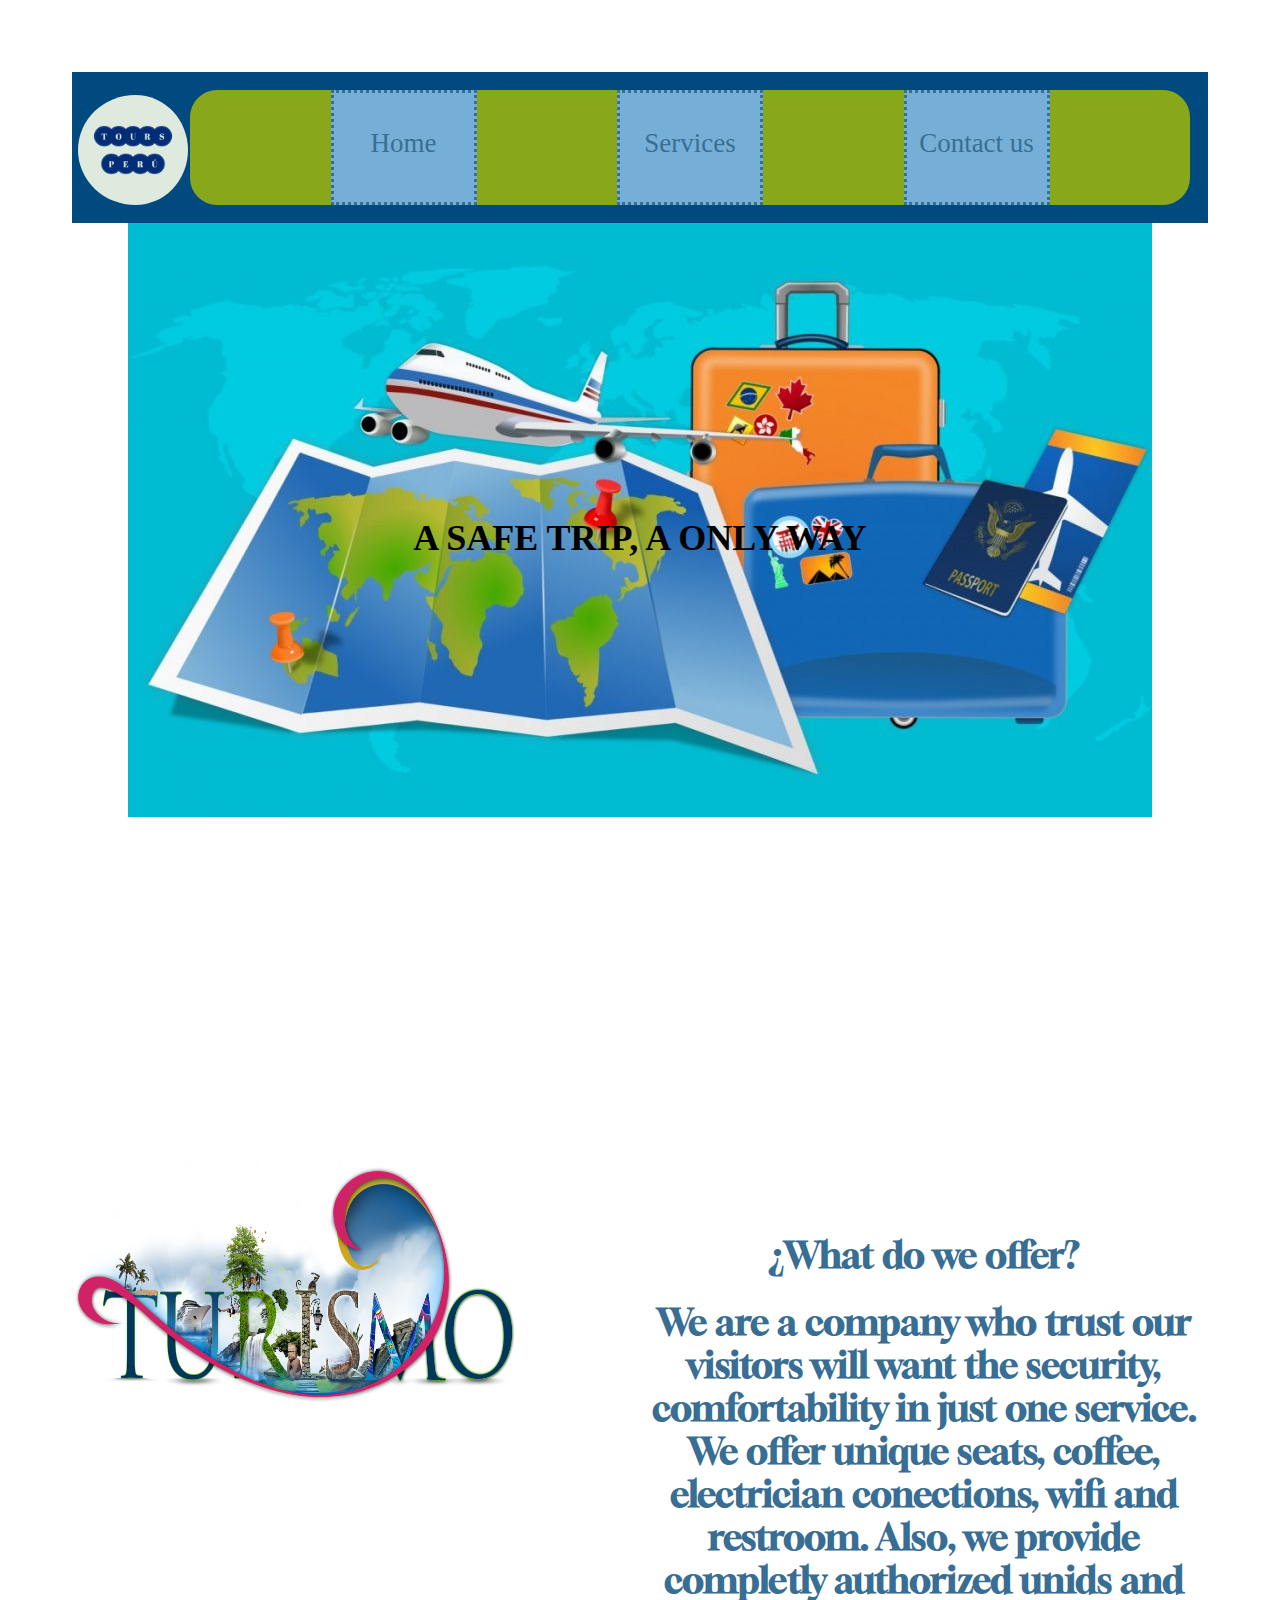
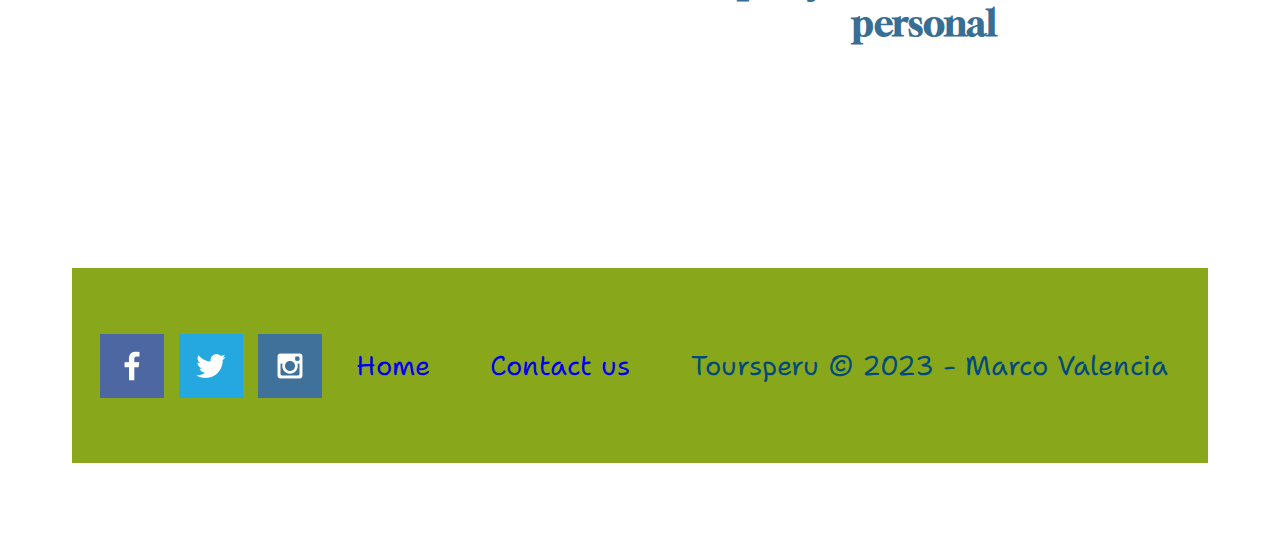
<file: toursperu/index.html>
<!DOCTYPE html>
<html lang="en">
<head>
    <link rel="stylesheet" href="styles/site-plan.css">
    <meta charset="UTF-8">
    <meta http-equiv="X-UA-Compatible" content="IE=edge">
    <meta name="viewport" content="width=device-width, initial-scale=1.0">
    <title>Homepage</title>
</head>
<body>
    <div id="page_content">
        <header class="mypageheader">
            <a id="logo_linkk" href="index.html">
                <img class="homelogo" src="images/toursperu-logo.jpeg" alt="page Logo">
            </a>
            <nav class="childs">
                <a class="child1" href="index.html">Home</a>
                <a class="child2" href="services.html">Services</a>
                <a class="child3" href="contactus.html">Contact us</a>                
            </nav>
        </header>
        <div id="journey"> 
            <div class="journey-box">
                <img id="journey-img" src="images/logo-home-page.jpg" alt="journey">
            </div>
            <section class="title">
                <h1 class="mypage-title">A SAFE TRIP, A ONLY WAY</h1>        
                
            </section>
        </div>
        <main id="mainhome">
            <div class="homecontent">
                <img class="turism-img" src="images/home-page2.png" alt="rafting boat">
            </div>
            <section class="texthome">
                <h1>
                    ¿What do we offer?                    
                </h1>
                <h1>
                    We are a company who trust our visitors will want the security, comfortability in just one service. 
                    We offer unique seats, coffee, electrician conections, wifi and restroom. 
                    Also, we provide completly authorized unids and personal
                </h1>


            </section>
        </main>
        <footer>
            <div class="network">
                <a href="https://facebook.com" target="_blank">
                    <img src="images/facebook.png" alt="fb icon">
                </a>
                <a href="https://twitter.com" target="_blank">
                    <img src="images/twitter.png" alt="twitter icon">
                </a>
                <a href="https://instagram.com" target="_blank">
                    <img src="images/instagram.png" alt="instagram icon">
                </a>
            </div>            
            <p><a href="index.html">Home</a></p>
            <p><a href="contactus.html">Contact us</a></p>
            <p>Toursperu &copy; 2023 - Marco Valencia</p>
            
        </footer>
    </div>
</body>
</html>
</file>
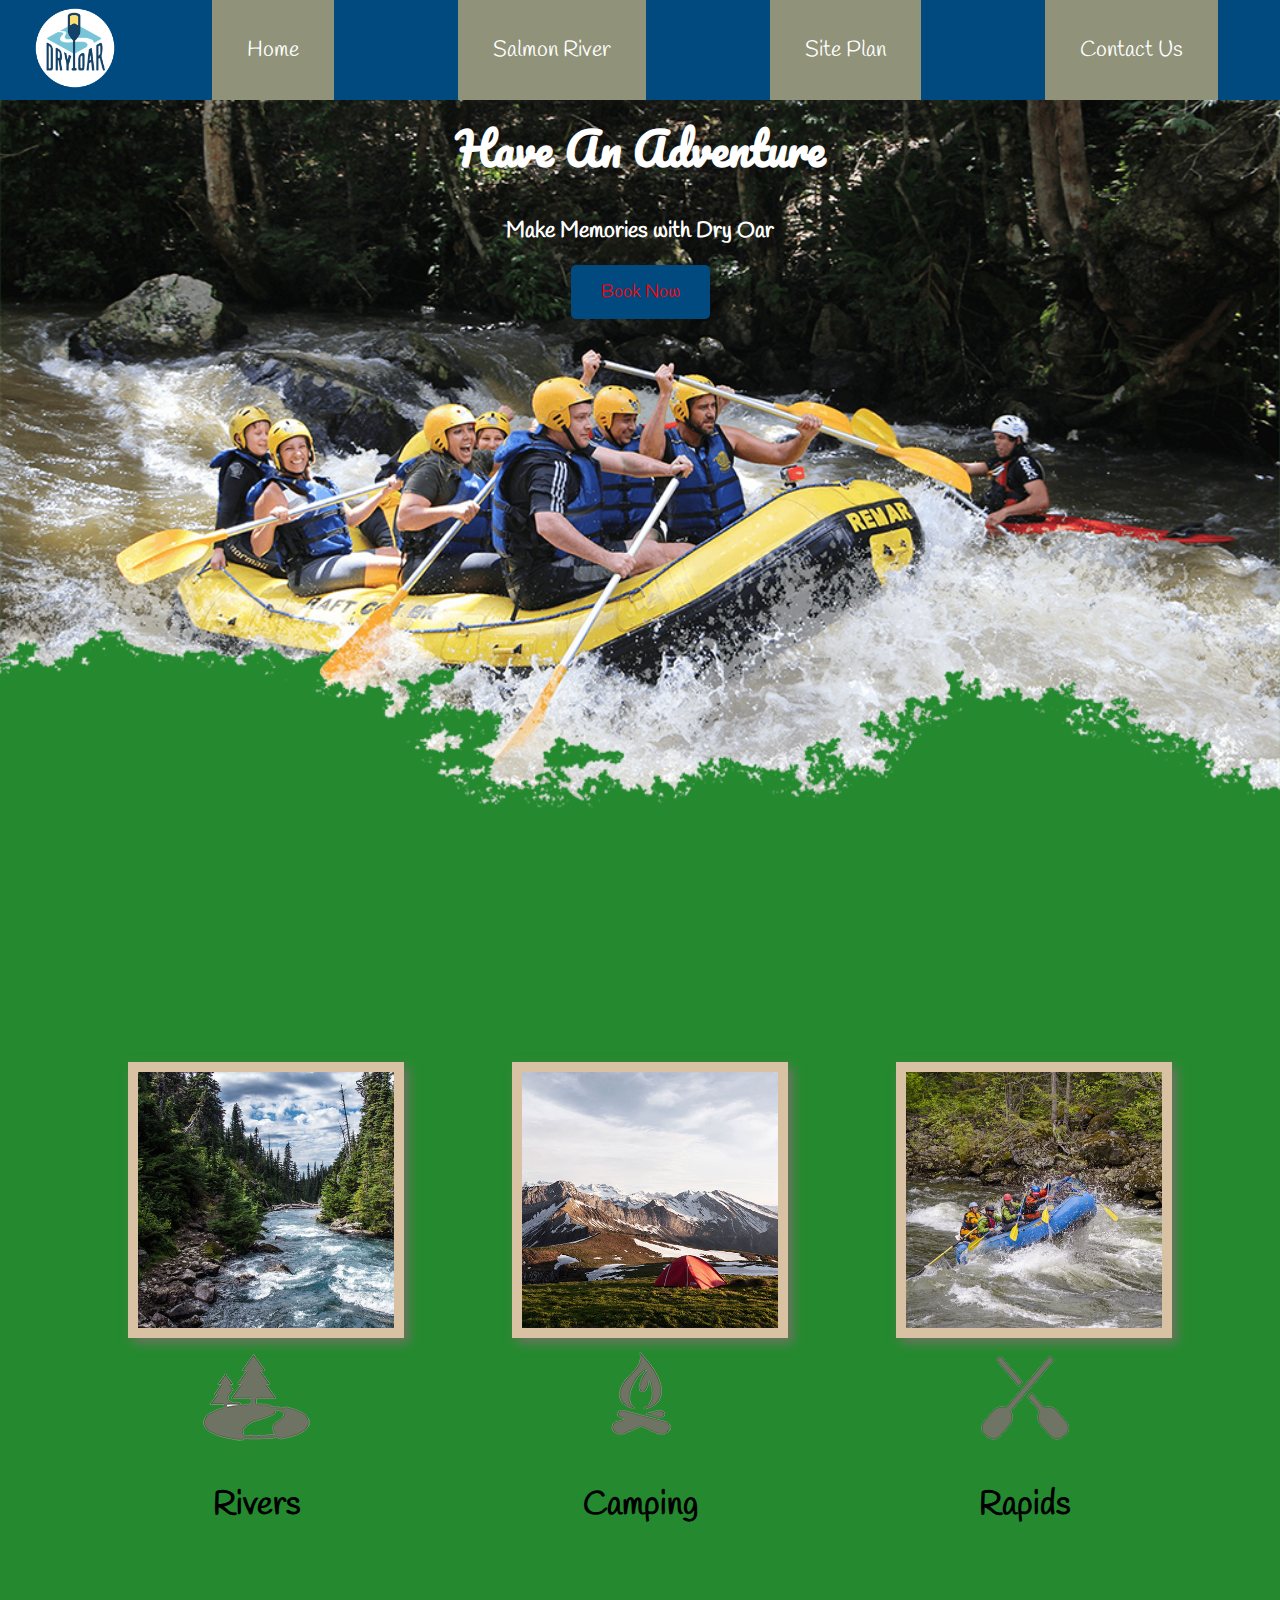
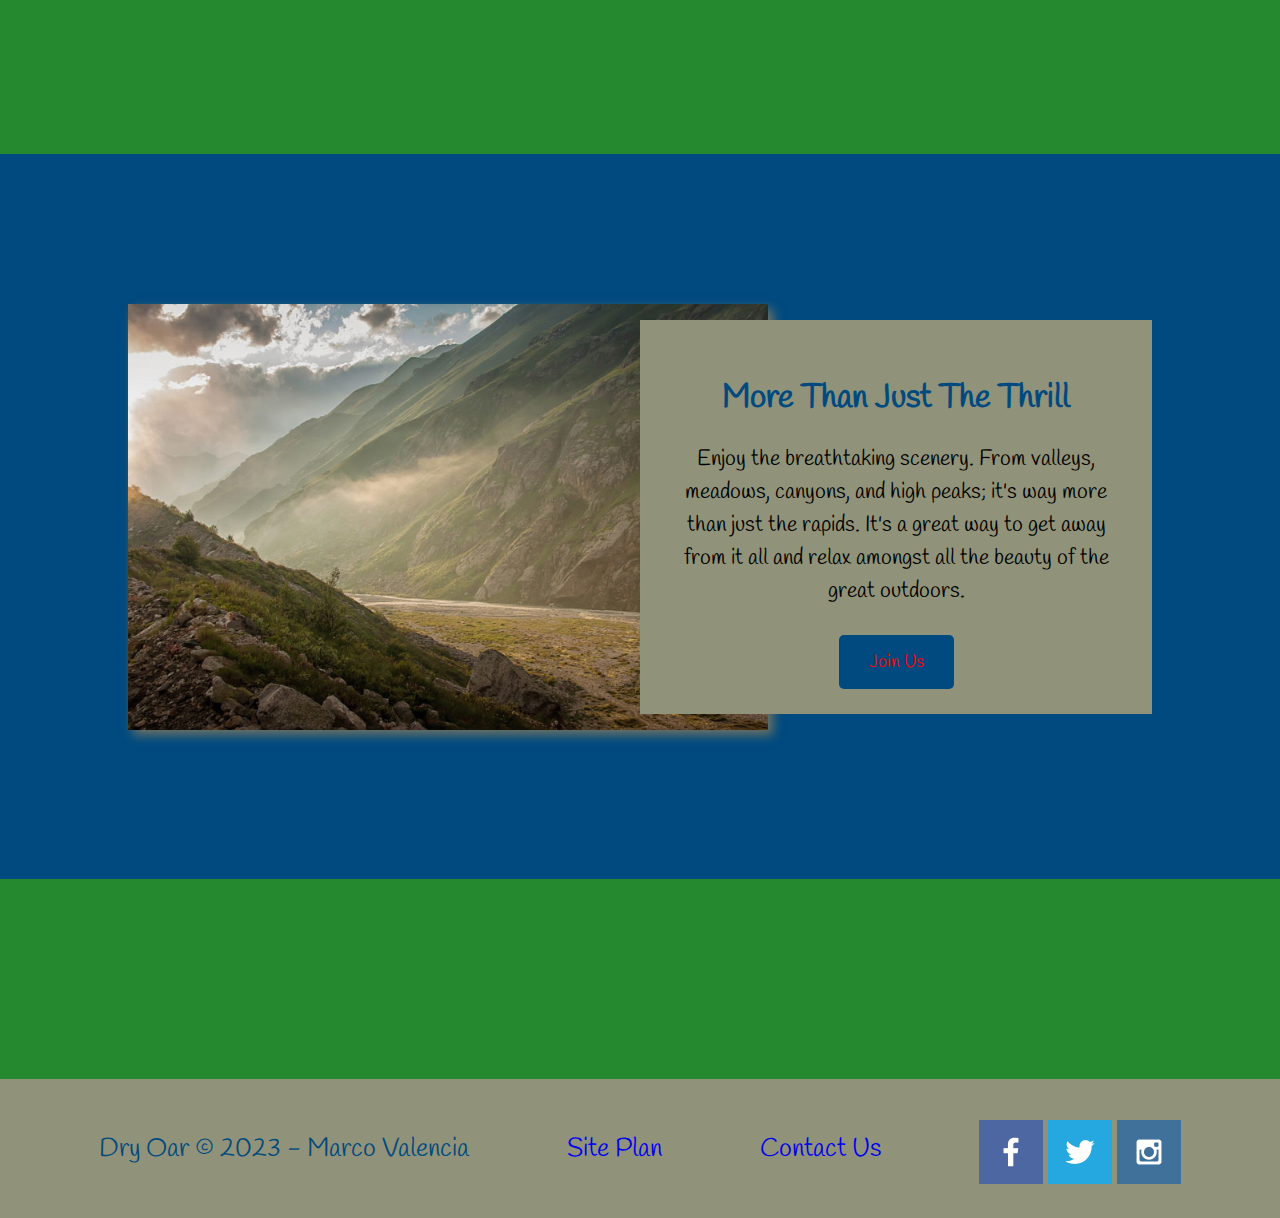
<file: wrr/index.html>
<!DOCTYPE html>
<html lang="en">
<head>
    <link rel="stylesheet" href="styles/style.css">
    <meta charset="UTF-8">
    <meta http-equiv="X-UA-Compatible" content="IE=edge">
    <meta name="viewport" content="width=device-width, initial-scale=1.0">
    <title>Whitewater Rafting Vacations | Dry Oar Boating | Home</title>
</head>
<body>
    <div id="content">
        <header>
            <a id="logo_link" href="index.html">
                <img class="logo" src="images/logo.png" alt="Dry Oar Logo">
            </a>
            <nav>
                <a href="index.html">Home</a>
                <a href="river.html">Salmon River</a>
                <a href="site-plan-rafting.html">Site Plan</a>
                <a href="contactus.html">Contact Us</a>
            </nav>
        </header>
        <div id="hero">
            <div id="hero-box">
                <img id="hero-img" src="images/hero.png" alt="People enjoying white water rafting">
            </div>
            <section id="hero-msg">
                <h1 class="home-title">Have An Adventure</h1>
                <h4>Make Memories with Dry Oar </h4>
                <div class='button-box'>
                    <a class='book' href="contactus.html">Book Now</a>
                </div>
            </section>
        </div>
        <main class="home-grid">
            <section class="rivers-card">
                <img class="card-img" src="images/rivers.jpg" alt="river in forest">
                <img class="icon" src="images/river-icon.png" alt="river icon">
                <h2>Rivers</h2>
            </section>
            <section class="camping-card">
                <img class="card-img" src="images/camping.jpg" alt="tent in mountains">
                <img class="icon" src="images/fire-icon.png" alt="fire icon">
                <h2>Camping</h2>
            </section>
            <section class="rapids-card">
                <img class="card-img" src="images/rapids.jpg" alt="rafting boat">
                <img class="icon" src="images/oars-icon.png" alt="oars icon">
                <h2>Rapids</h2>
            </section>
            <div id="background"></div> 
            <img class="mountains" src="images/mountains.jpg" alt="Misty mountains">
            <section class="msg">
                <h2>More Than Just The Thrill</h2>
                <p>Enjoy the breathtaking scenery. From valleys, meadows, canyons, and high peaks; it's way more than just the rapids. It's a great way to get away from it all and relax amongst all the beauty of the great outdoors. </p>
                <a class='join' href="rivers.html">Join Us</a>
            </section>
        </main>
        <footer>
            <p>Dry Oar &copy; 2023 - Marco Valencia</p>
            <p><a href="site-plan-rafting.html">Site Plan</a></p>
            <p><a href="contactus.html">Contact Us</a></p>
            <div class="social">
                <a href="https://facebook.com" target="_blank">
                    <img src="images/facebook.png" alt="fb icon">
                </a>
                <a href="https://twitter.com" target="_blank">
                    <img src="images/twitter.png" alt="twitter icon">
                </a>
                <a href="https://instagram.com" target="_blank">
                    <img src="images/instagram.png" alt="instagram icon">
                </a>
            </div>
        </footer>
    </div>    
</body>
</html>
</file>
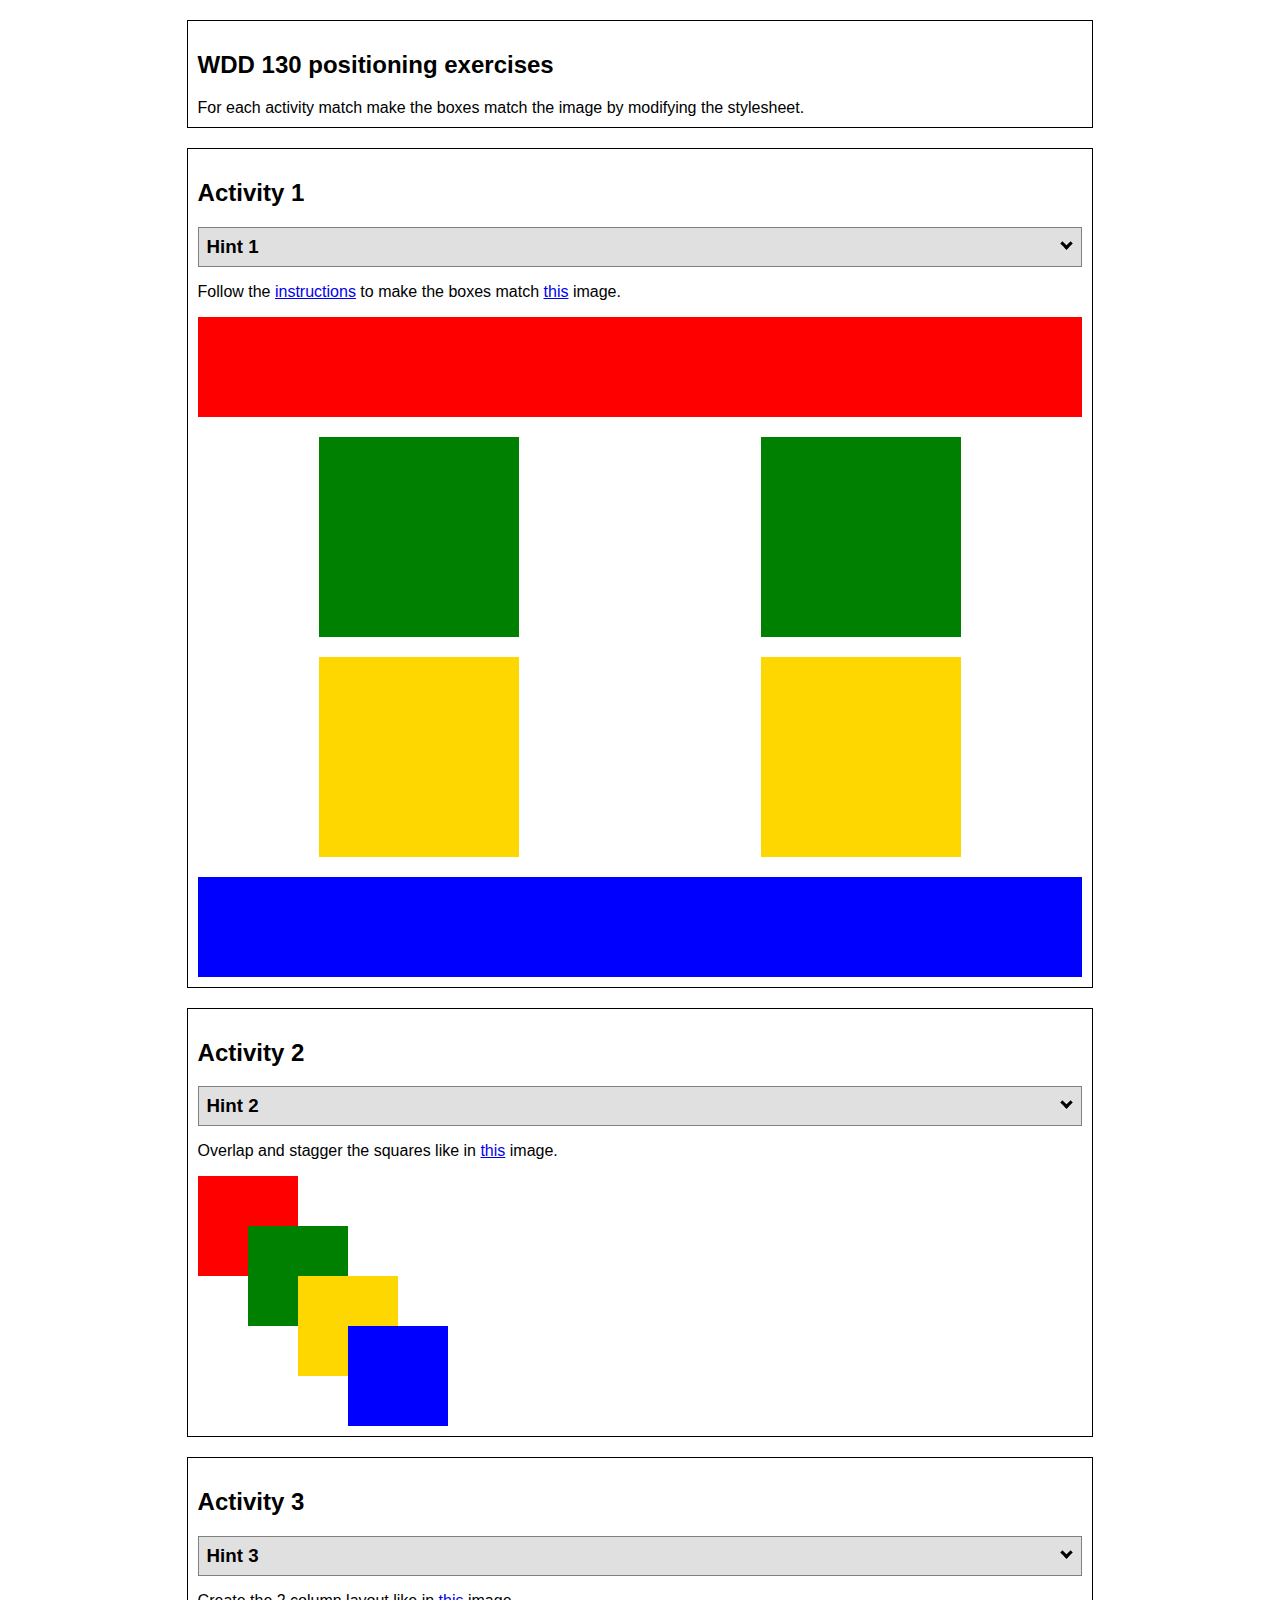
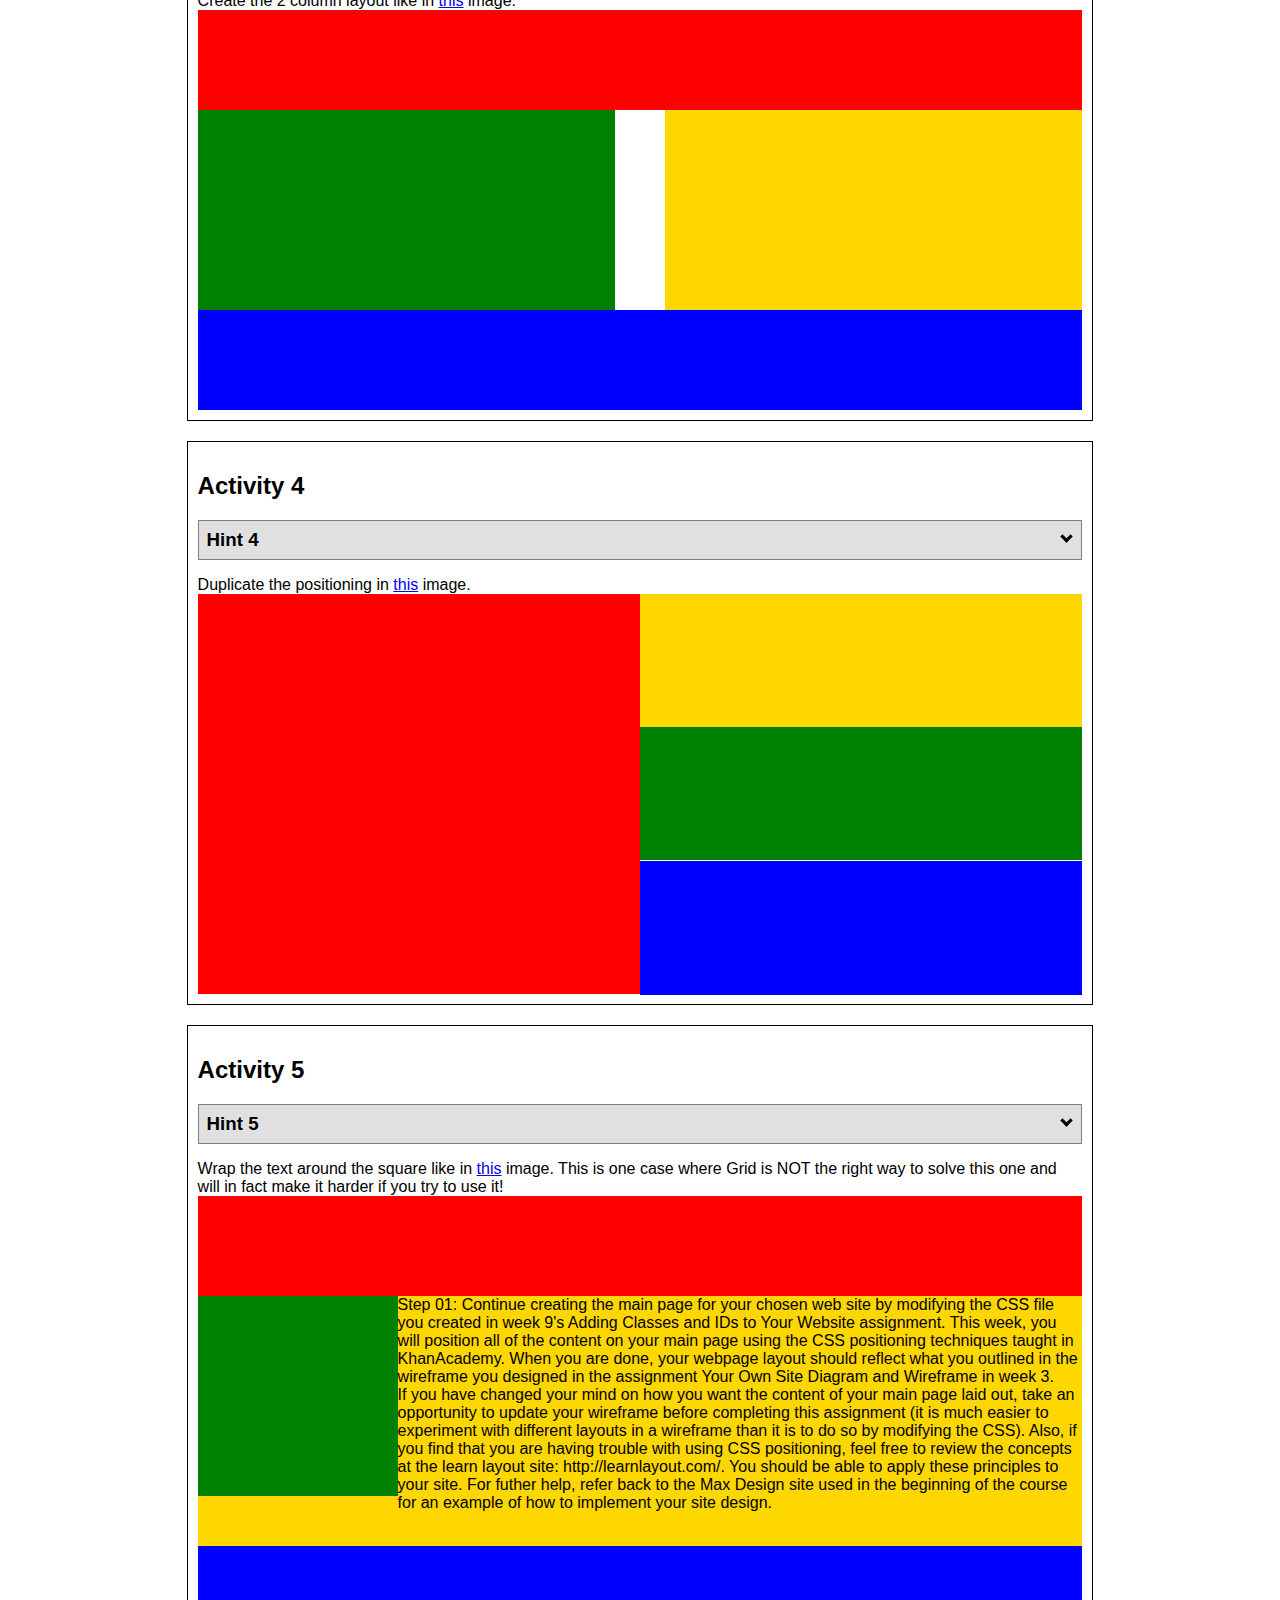
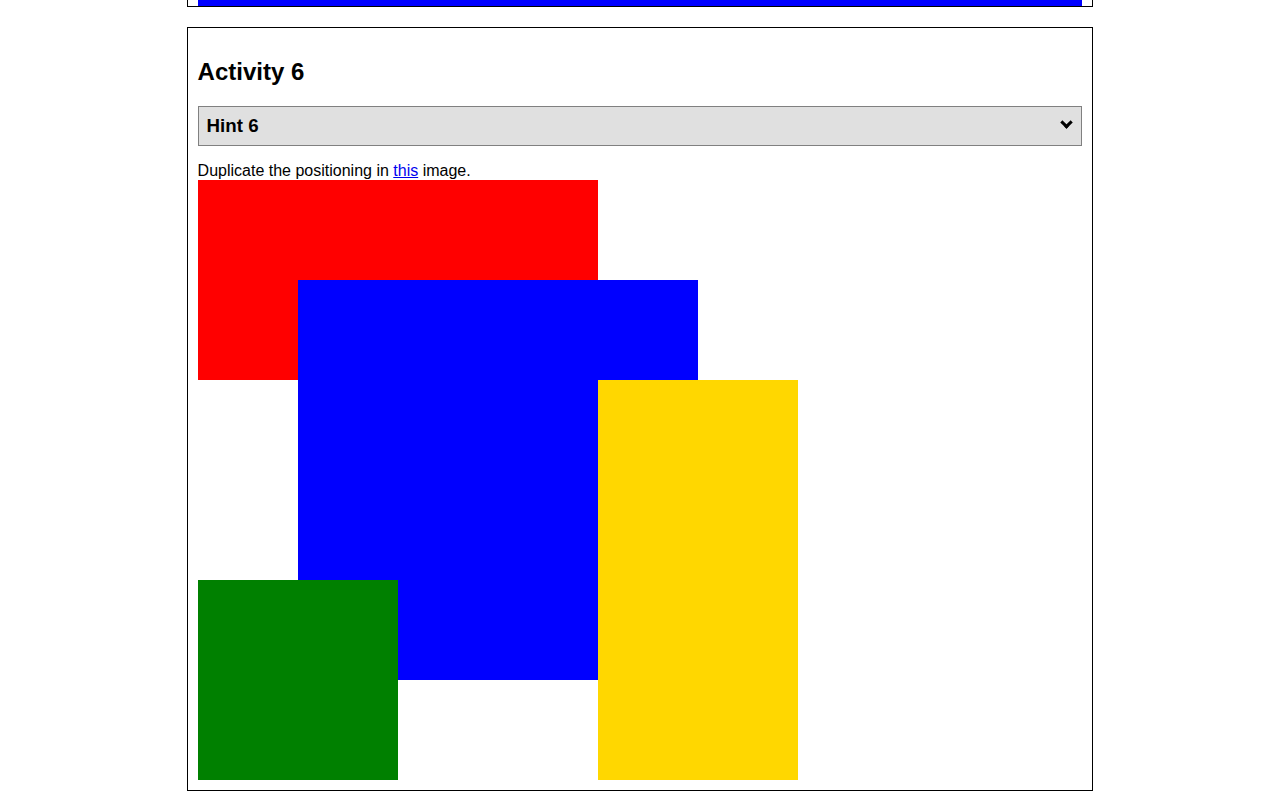
<file: positioning.html>
<!DOCTYPE html>
<html lang="en">
  <head>
    <!-- HTML - Name: positioning.html -->
    <title>Positioning Activity</title>
    <link rel="stylesheet" type="text/css" href="positionstyles.css" />
  </head>
  <body>
    <div class="activity">
      <h2>WDD 130 positioning exercises</h2>
      For each activity match make the boxes match the image by modifying the stylesheet.</div>
    <div class="activity">
      <h2>Activity 1</h2>
      <section class="hint"><input type="checkbox" ><i></i> <h3>Hint 1</h3><div><p>Check out the <a href="https://byui-wdd.github.io/wdd130/activities/w06-css-positioning.html" target="_blank">activity instructions</a> in Ilearn!</p></div></section>
      <p>Follow the <a href="https://byui-wdd.github.io/wdd130/activities/w06-css-positioning.html" target="_blank">instructions</a> to make the boxes match  <a href="https://byui-wdd.github.io/wdd130/images/example1.png" target="_blank">this</a> image.</p>
      <div class="content1" >
        <div class="red1" ></div>
        <div class="green1" ></div>
        <div class="green1" ></div>
        <div class="yellow1"></div>
        <div class="yellow1"></div>
        <div class="blue1"></div>
      </div>
    </div>
    <div class="activity">
      <h2>Activity 2</h2>
      <section class="hint"><input type="checkbox" > <h3>Hint 2</h3><i></i><div>
      <ul>
      <li>grid-template-columns: 50px 50px 50px 50px 50px </li></ul></div></section>
      <p>Overlap and stagger the squares like in <a href="https://byui-wdd.github.io/wdd130/images/example2.png" target="_blank">this</a> image.</p>
      <div class="content2" >
        <div class="red2" ></div>
        <div class="green2" ></div>
        <div class="yellow2"></div>
        <div class="blue2"></div>
      </div>
    </div>
    <div class="activity">
      <h2>Activity 3</h2>
      <section class="hint"><input type="checkbox" > <h3>Hint 3</h3><i></i><div><p>This one is going to be best solved with CSS Grid. Remember to make the boxes the right width first...then start moving them around. </p><h4>Properties used:</h4><ul><li>display:grid;</li><li>grid-template-columns:</li><li>grid-column-gap:</li>
        <li>grid-column:</li>  </ul></div></section>
      Create the 2 column layout like in <a href="https://byui-wdd.github.io/wdd130/images/example3.png" target="_blank">this</a>  image.
      <div class="content3" >
        <div class="red3" ></div>
        <div class="green3" ></div>
        <div class="yellow3"></div>
        <div class="blue3"></div>
      </div>
    </div>
    <div class="activity">
      <h2>Activity 4</h2>
      <section class="hint"><input type="checkbox" > <h3>Hint 4</h3><i></i><div><p>For the others we have been primarily concerned with width. For this one you will need to adjust height as well. </p><h4>Properties used:</h4><ul><li>display:grid;</li><li>grid-template-columns:</li><li>grid-row:</li></ul></div></section>
      Duplicate the positioning in <a href="https://byui-wdd.github.io/wdd130/images/example4.png" target="_blank">this</a> image. 
      <div class="content4" >
        <div class="red4" ></div>
        <div class="green4" ></div>
        <div class="yellow4"></div>
        <div class="blue4"></div>
      </div>
    </div>

    <div class="activity">
      <h2>Activity 5</h2>
      <section class="hint"><input type="checkbox" > <h3>Hint 5</h3><i></i><div><p>Grid is <strong>not</strong> the right way to do this.  In fact there is only one way to really do that...and that is with float. Remember that we float the thing we want the text to wrap around.  Also remember to start by making all the shapes the right size and shape.</p><h4>Properties used:</h4><ul><li>float: left;</li></ul></div></section>
      Wrap the text around the square like in <a href="https://byui-wdd.github.io/wdd130/images/example5.png" target="_blank">this</a> image. This is one case where Grid is NOT the right way to solve this one and will in fact make it harder if you try to use it!
      <div class="content5" >
        <div class="red5" ></div>
        <div class="green5" ></div>
        <div class="yellow5">Step 01: Continue creating the main page for your chosen web site by modifying the CSS file you created in week 9's Adding Classes and IDs to Your Website assignment. This week, you will position all of the content on your main page using the CSS positioning techniques taught in KhanAcademy. When you are done, your webpage layout should reflect what you outlined in the wireframe you designed in the assignment Your Own Site Diagram and Wireframe in week 3. <br />
          If you have changed your mind on how you want the content of your main page laid out, take an opportunity to update your wireframe before completing this assignment (it is much easier to experiment with different layouts in a wireframe than it is to do so by modifying the CSS). Also, if you find that you are having trouble with using CSS positioning, feel free to review the concepts at the learn layout site: http://learnlayout.com/. You should be able to apply these principles to your site. For futher help, refer back to the Max Design site used in the beginning of the course for an example of how to implement your site design.</div>
        <div class="blue5"></div>
      </div>
    </div>
    <div class="activity">
      <h2>Activity 6</h2>
      <section class="hint"><input type="checkbox" > <h3>Hint 6</h3><i></i><div><p>This one is all about visualizing the grid behind the layout. If you are having a hard time doing that first: all the sizes are even multiples of 100, and second here is another example with the lines drawn: <a href="https://byui-wdd.github.io/wdd130/images/example6-hint.png" target="_blank">example 6 with lines</a>. For this one you will find it easiest if you use px for the column width. You can also use <kbd>z-index</kbd> to control the element layering.    </p><h4>Properties used:</h4><ul><li>display:grid;</li><li>grid-template-columns:</li><li>grid-column:</li><li>grid-row:</li><li><a href="https://www.w3schools.com/cssref/pr_pos_z-index.asp" target="_blank">z-index:</a></li></ul></div></section>
      Duplicate the positioning in <a href="https://byui-wdd.github.io/wdd130/images/example6.png" target="_blank">this</a> image.
      <div class="content6" >
        <div class="red6" ></div>
        <div class="green6" ></div>
        <div class="yellow6"></div>
        <div class="blue6"></div>
      </div>
    </div>
  </body>
</html>
</file>
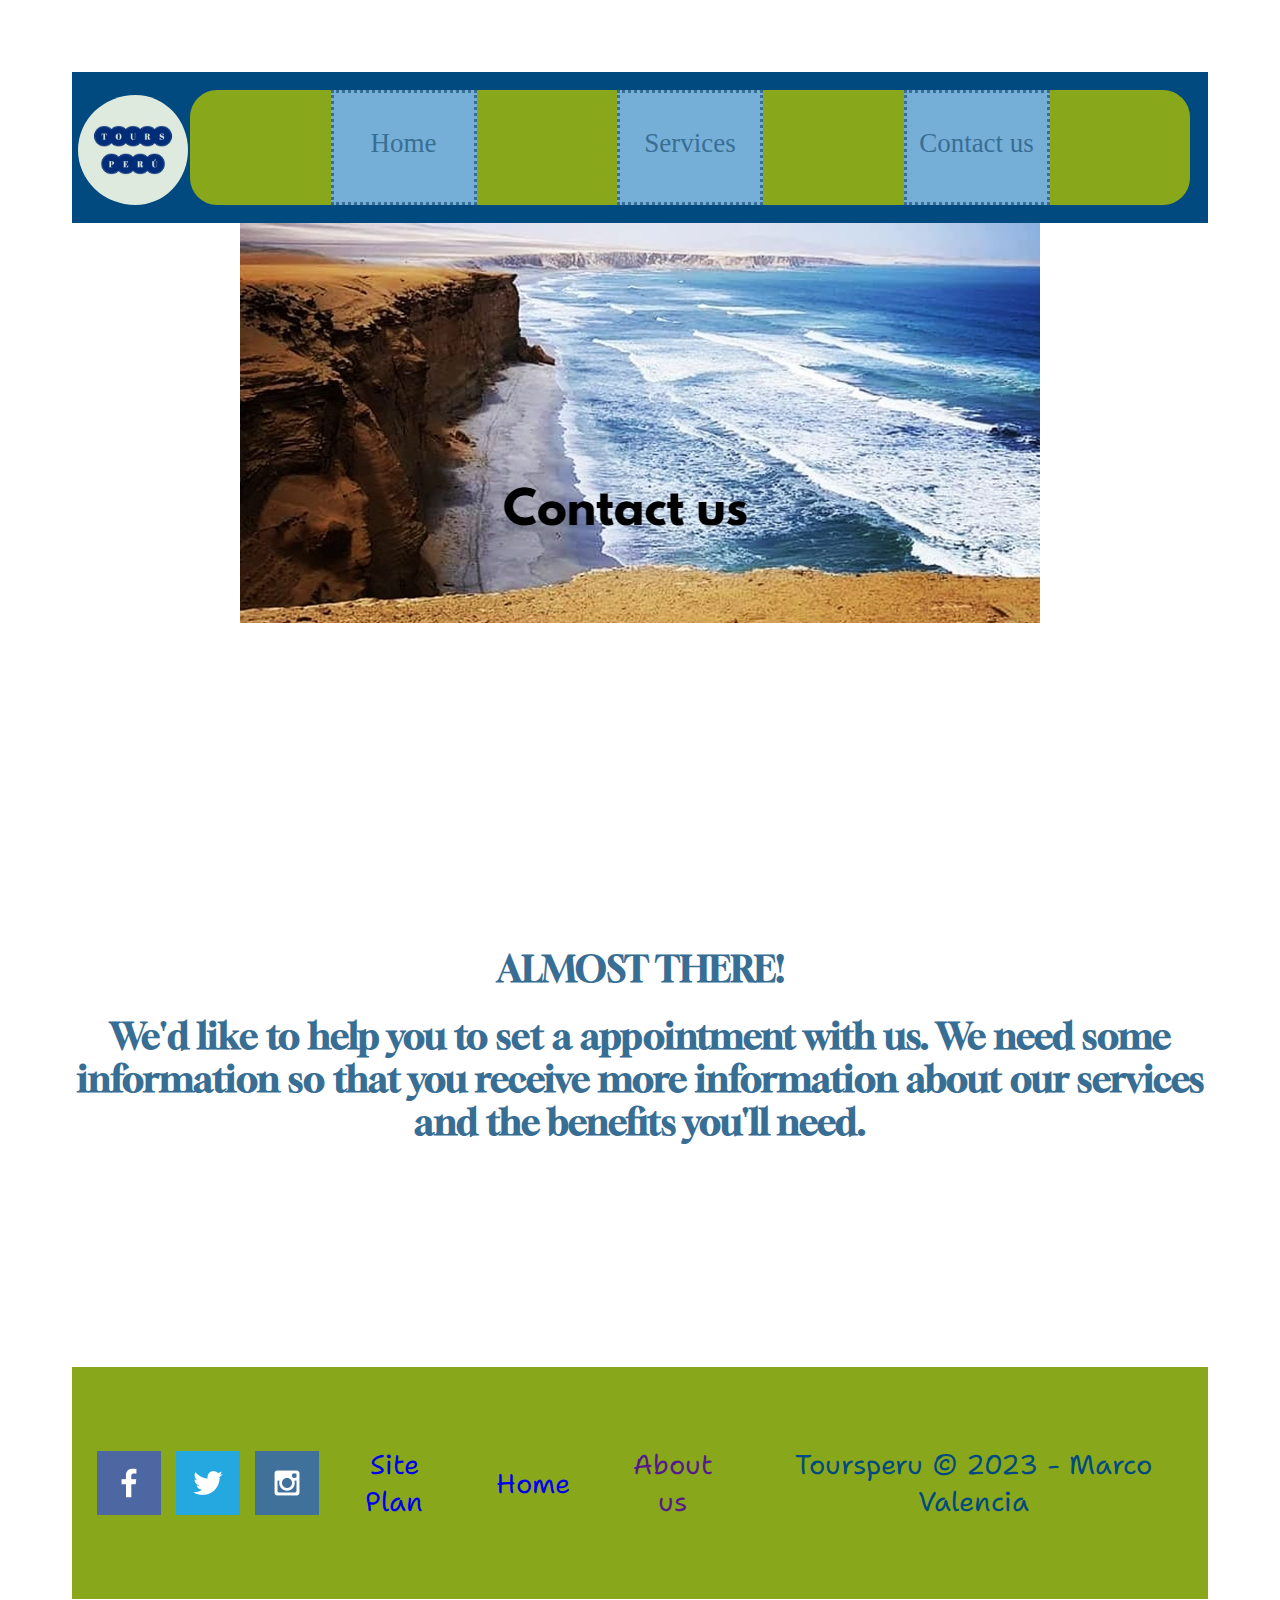
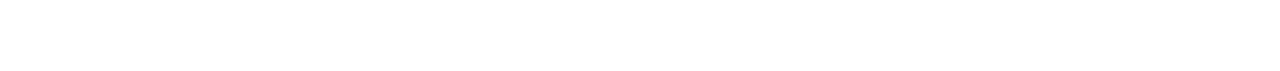
<file: toursperu/contactus.html>
<!DOCTYPE html>
<html lang="en">
<head>
    <link rel="stylesheet" href="styles/site-plan.css">
    <meta charset="UTF-8">
    <meta http-equiv="X-UA-Compatible" content="IE=edge">
    <meta name="viewport" content="width=device-width, initial-scale=1.0">
    <title>Contact us   </title>
</head>
<body>
    <div id="page_content">
        <header class="mypageheader">
            <a id="logo_linkk" href="index.html">
                <img class="homelogo" src="images/toursperu-logo.jpeg" alt="page Logo">
            </a>
            <nav class="childs">
                <a class="child1" href="index.html">Home</a>
                <a class="child2" href="services.html">Services</a>
                <a class="child3" href="contactus.html">Contact us</a>                
            </nav>
        </header>
        <div id="journey"> 
            <div class="journey-box">
                <img id="journey-img" src="images/contactus1.jpg" alt="journey">
            </div>
            <section class="title">
                <h1 class="mypage-title">   </h1>        
                
            </section>
        </div>
        <main id="mainhome">
            <div class="homecontent">
                
            </div>
            <section class="texthome2">
                <h1>
                    ALMOST THERE!                   
                </h1>
                <h1>
                    We'd like to help you to set a appointment with us. We need some information so that 
                    you receive more information about our services and the benefits you'll need.
                </h1>


            </section>
        </main>
        <footer>
            <div class="network">
                <a href="https://facebook.com" target="_blank">
                    <img src="images/facebook.png" 8alt="fb icon">
                </a>
                <a href="https://twitter.com" target="_blank">
                    <img src="images/twitter.png" alt="twitter icon">
                </a>
                <a href="https://instagram.com" target="_blank">
                    <img src="images/instagram.png" alt="instagram icon">
                </a>
            </div>            
            <p><a href="site-plan.html">Site Plan</a></p>
            <p><a href="index.html">Home</a></p>
            <p><a href="">About us</a></p>
            <p>Toursperu &copy; 2023 - Marco Valencia</p>
            
        </footer>
    </div>
</body>
</html>
</file>
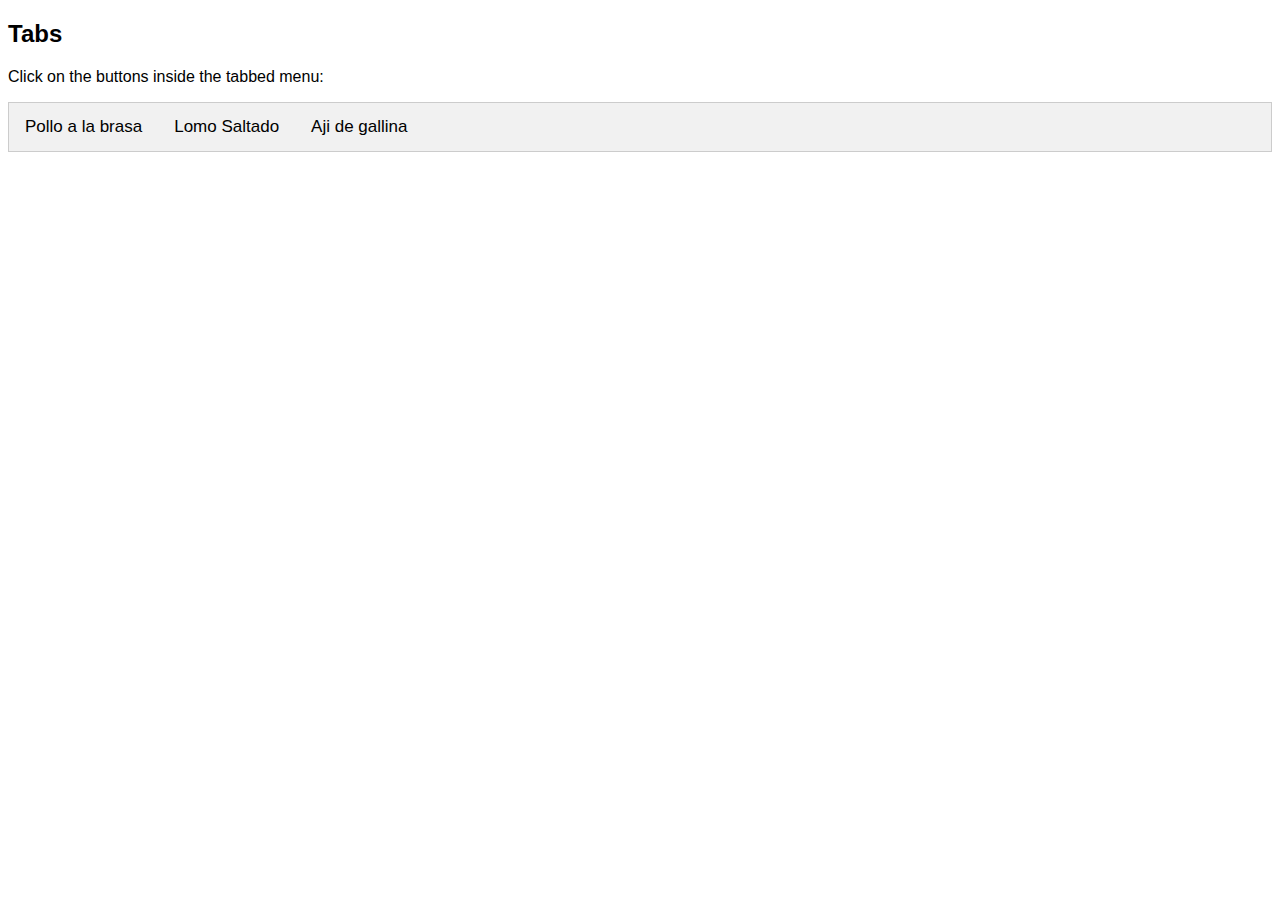
<file: toursperu/peruvianfood.html>
<!DOCTYPE html>
<html>
<head>
<meta name="viewport" content="width=device-width, initial-scale=1">
<style>
body {font-family: Arial;}

/* Style the tab */
.tab {
  overflow: hidden;
  border: 1px solid #ccc;
  background-color: #f1f1f1;
}

/* Style the buttons inside the tab */
.tab button {
  background-color: inherit;
  float: left;
  border: none;
  outline: none;
  cursor: pointer;
  padding: 14px 16px;
  transition: 0.3s;
  font-size: 17px;
}

/* Change background color of buttons on hover */
.tab button:hover {
  background-color: #ddd;
}

/* Create an active/current tablink class */
.tab button.active {
  background-color: #ccc;
}

/* Style the tab content */
.tabcontent {
  display: none;
  padding: 6px 12px;
  border: 1px solid #ccc;
  border-top: none;
}
</style>
</head>
<body>

<h2>Tabs</h2>
<p>Click on the buttons inside the tabbed menu:</p>

<div class="tab">
  <button class="tablinks" onclick="openCity(event, 'pollo')">Pollo a la brasa</button>
  <button class="tablinks" onclick="openCity(event, 'lomo')">Lomo Saltado</button>
  <button class="tablinks" onclick="openCity(event, 'aji')">Aji de gallina</button>
</div>

<div id="pollo" class="tabcontent">
  <h3>Pollo a la brasa</h3>
  <p>Text about pollo a la brasa</p>
</div>

<div id="lomo" class="tabcontent">
  <h3>Lomo Saltado</h3>
  <p>Text about lomo saltado</p> 
</div>

<div id="aji" class="tabcontent">
  <h3>Aji de gallina</h3>
  <p>Text about Aji de gallina</p>
</div>

<script>
function openCity(evt, cityName) {
  var i, tabcontent, tablinks;
  tabcontent = document.getElementsByClassName("tabcontent");
  for (i = 0; i < tabcontent.length; i++) {
    tabcontent[i].style.display = "none";
  }
  tablinks = document.getElementsByClassName("tablinks");
  for (i = 0; i < tablinks.length; i++) {
    tablinks[i].className = tablinks[i].className.replace(" active", "");
  }
  document.getElementById(cityName).style.display = "block";
  evt.currentTarget.className += " active";
}
</script>
   
</body>
</html>
</file>
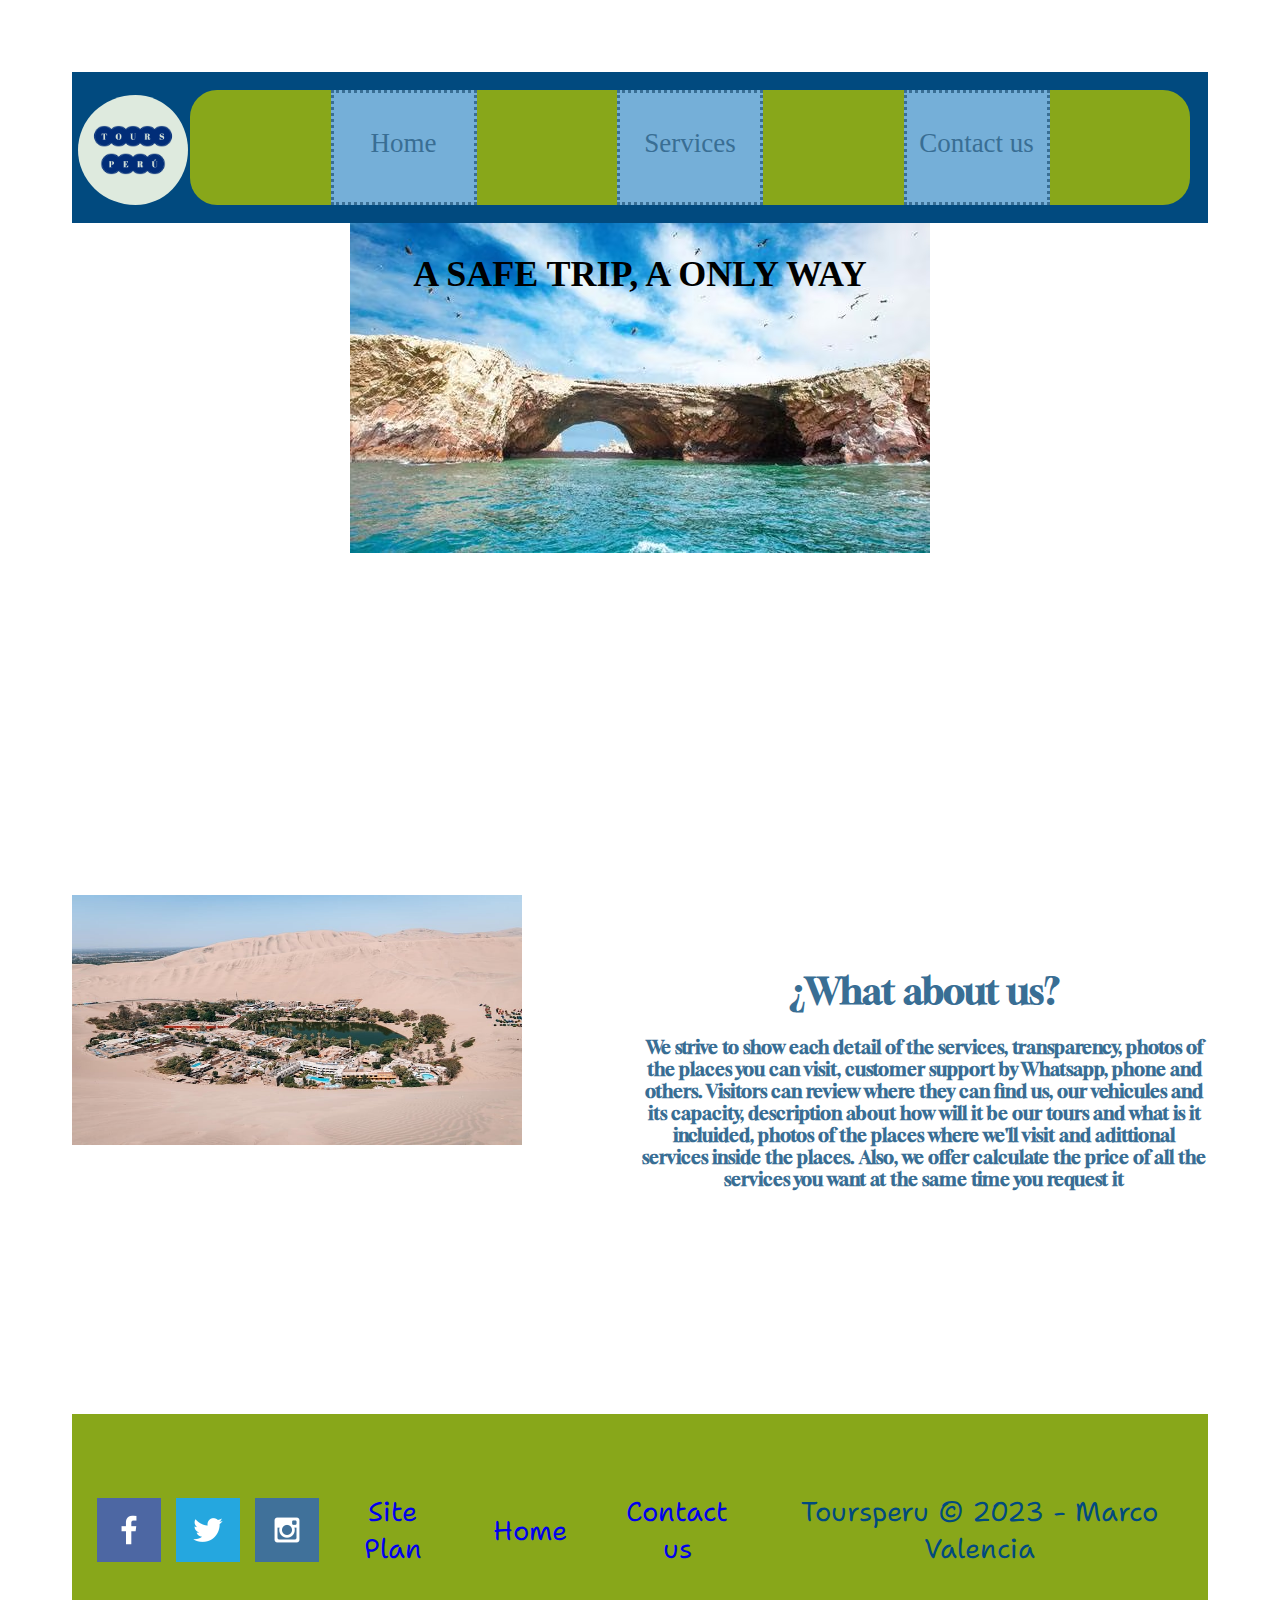
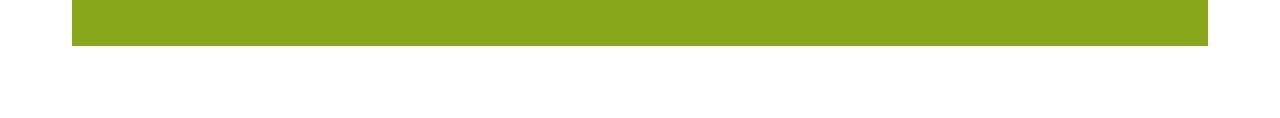
<file: toursperu/services.html>
<!DOCTYPE html>
<html lang="en">
<head>
    <link rel="stylesheet" href="styles/site-plan.css">
    <meta charset="UTF-8">
    <meta http-equiv="X-UA-Compatible" content="IE=edge">
    <meta name="viewport" content="width=device-width, initial-scale=1.0">
    <title>Services</title>
</head>
<body>
    <div id="page_content">
        <header class="mypageheader">
            <a id="logo_linkk" href="index.html">
                <img class="homelogo" src="images/toursperu-logo.jpeg" alt="page Logo">
            </a>
            <nav class="childs">
                <a class="child1" href="index.html">Home</a>
                <a class="child2" href="services.html">Services</a>
                <a class="child3" href="contactus.html">Contact us</a>                
            </nav>
        </header>
        <section id="journey"> 
            <div class="journey-box">
                <img id="journey-img" src="images/service-image1.jpg" width="max" alt="journey">
            </div>
            <section class="title">
                <h1 class="mypage-title">A SAFE TRIP, A ONLY WAY</h1>        
                
            </section>
        </section>
        <main id="mainhome">
            <div class="homecontent">
                <img class="turism-img" src="images/service-image.jpg" alt="rafting boat">
            </div>
            <section class="texthome">
                <h1>
                    ¿What about us?                    
                </h1>
                <h4>
                    We strive to show each detail of the services, transparency, photos of the places you can visit, customer support by Whatsapp, phone and others. 
        Visitors can review where they can find us, our vehicules and its capacity, description about how will it be our tours and what is it incluided, 
        photos of the places where we'll visit and adittional services inside the places.
        Also, we offer calculate the price of all the services you want at the same time you request it
                </h4>


            </section>
        </main>
        <footer>
            <div class="network">
                <a href="https://facebook.com" target="_blank">
                    <img src="images/facebook.png" alt="fb icon">
                </a>
                <a href="https://twitter.com" target="_blank">
                    <img src="images/twitter.png" alt="twitter icon">
                </a>
                <a href="https://instagram.com" target="_blank">
                    <img src="images/instagram.png" alt="instagram icon">
                </a>
            </div>     
            <p><a href="site-plan.html">Site Plan</a></p>       
            <p><a href="index.html">Home</a></p>
            <p><a href="contactus.html">Contact us</a></p>
            <p>Toursperu &copy; 2023 - Marco Valencia</p>
            
        </footer>
    </div>
</body>
</html>
</file>
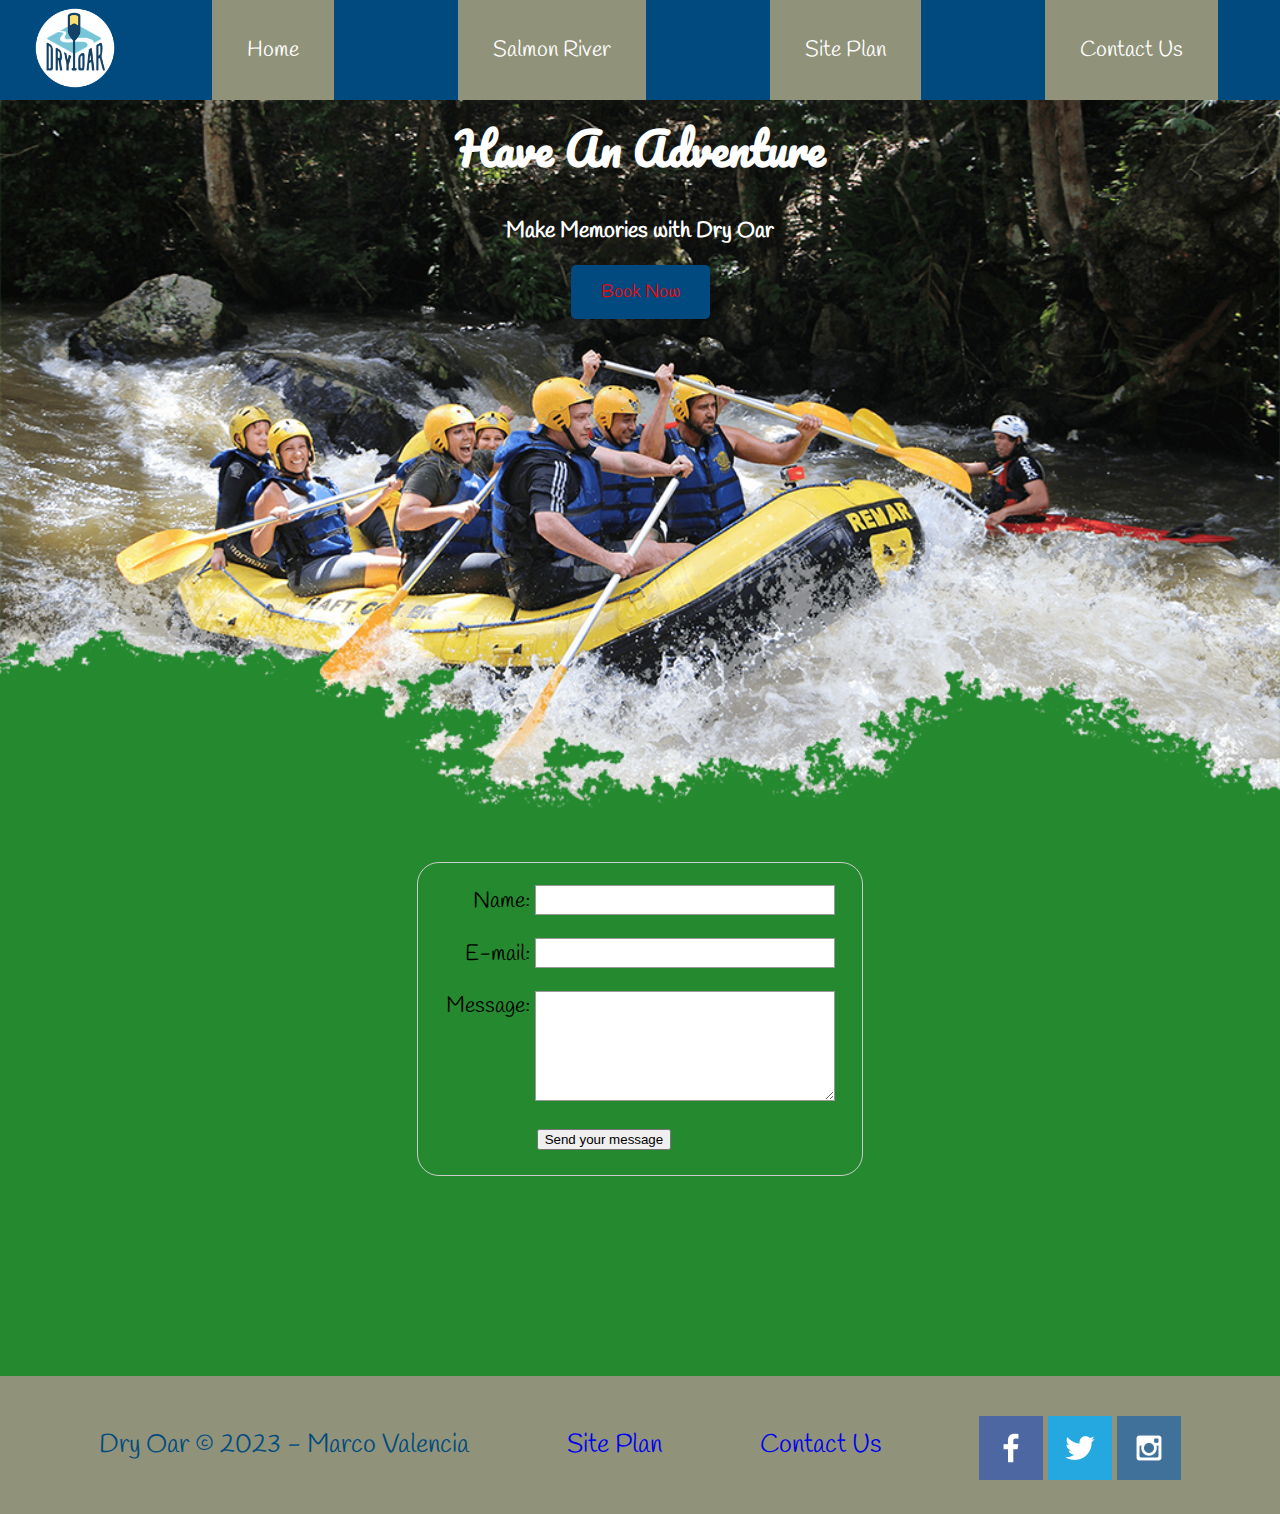
<file: wrr/contactus.html>
<!DOCTYPE html>
<html lang="en">
<head>
    <link rel="stylesheet" href="styles/style.css">
    <meta charset="UTF-8">
    <meta http-equiv="X-UA-Compatible" content="IE=edge">
    <meta name="viewport" content="width=device-width, initial-scale=1.0">
    <title>HTML form</title>
</head>
<body>
    <div id="content">
        <header>
            <a id="logo_link" href="index.html">
                <img class="logo" src="images/logo.png" alt="Dry Oar Logo">
            </a>
            <nav>
                <a href="index.html">Home</a>
                <a href="river.html">Salmon River</a>
                <a href="site-plan-rafting.html">Site Plan</a>
                <a href="contactus.html">Contact Us</a>
            </nav>
        </header>   
        <div id="hero">
            <div id="hero-box">
                <img id="hero-img" src="images/hero.png" alt="People enjoying white water rafting">
            </div>
            <section id="hero-msg">
                <h1 class="home-title">Have An Adventure</h1>
                <h4>Make Memories with Dry Oar </h4>
                <div class='button-box'>
                    <a class='book' href="contactus.html">Book Now</a>
                </div>
            </section>
        </div>
    <div id="feedback"></div>
    <form action="/my-handling-form-page" method="post">
		<ul>
			<li>
				<label for="name">Name:</label>
				<input type="text" id="name" name="user_name" />
			</li>
			<li>
				<label for="mail">E-mail:</label>
				<input type="email" id="mail" name="user_mail" />
			</li>
			<li>
				<label for="msg">Message:</label>
				<textarea id="msg" name="user_message"></textarea>
			</li>
			<li class="button">
				<button type="submit">Send your message</button>
			</li>
		</ul>
	</form>        
        <main class="home-grid">
            
        </main>
        <footer>
            <p>Dry Oar &copy; 2023 - Marco Valencia</p>
            <p><a href="site-plan-rafting.html">Site Plan</a></p>
            <p><a href="contactus.html">Contact Us</a></p>
            <div class="social">
                <a href="https://facebook.com" target="_blank">
                    <img src="images/facebook.png" alt="fb icon">
                </a>
                <a href="https://twitter.com" target="_blank">
                    <img src="images/twitter.png" alt="twitter icon">
                </a>
                <a href="https://instagram.com" target="_blank">
                    <img src="images/instagram.png" alt="instagram icon">
                </a>
            </div>
        </footer>
    </div> 
    
    <script>
        // get the feedback div element so we can do something with it.
        const feedbackElement = document.getElementById('feedback');
        // get the form so we can read what was entered in it.
        const formElement = document.forms[0];
        // add a 'listener' to wait for a submission of our form. When that happens run the code below.
        formElement.addEventListener('submit', function(e) {
            // stop the form from doing the default action.
            e.preventDefault();
            // set the contents of our feedback element to a message letting the user know the form was submitted successfully. Notice that we pull the name that was entered in the form to personalize the message!
            feedbackElement.innerHTML = 'Hello '+ formElement.user_name.value +'! Thank you for your message. We will get back with you as soon as possible!';
            // make the feedback element visible.
            feedbackElement.style.display = "block";
            // add a class to move everything down so our message doesn't cover it.
            document.body.classList.toggle('moveDown');
        });
    </script>   
</body>
</html>
</file>
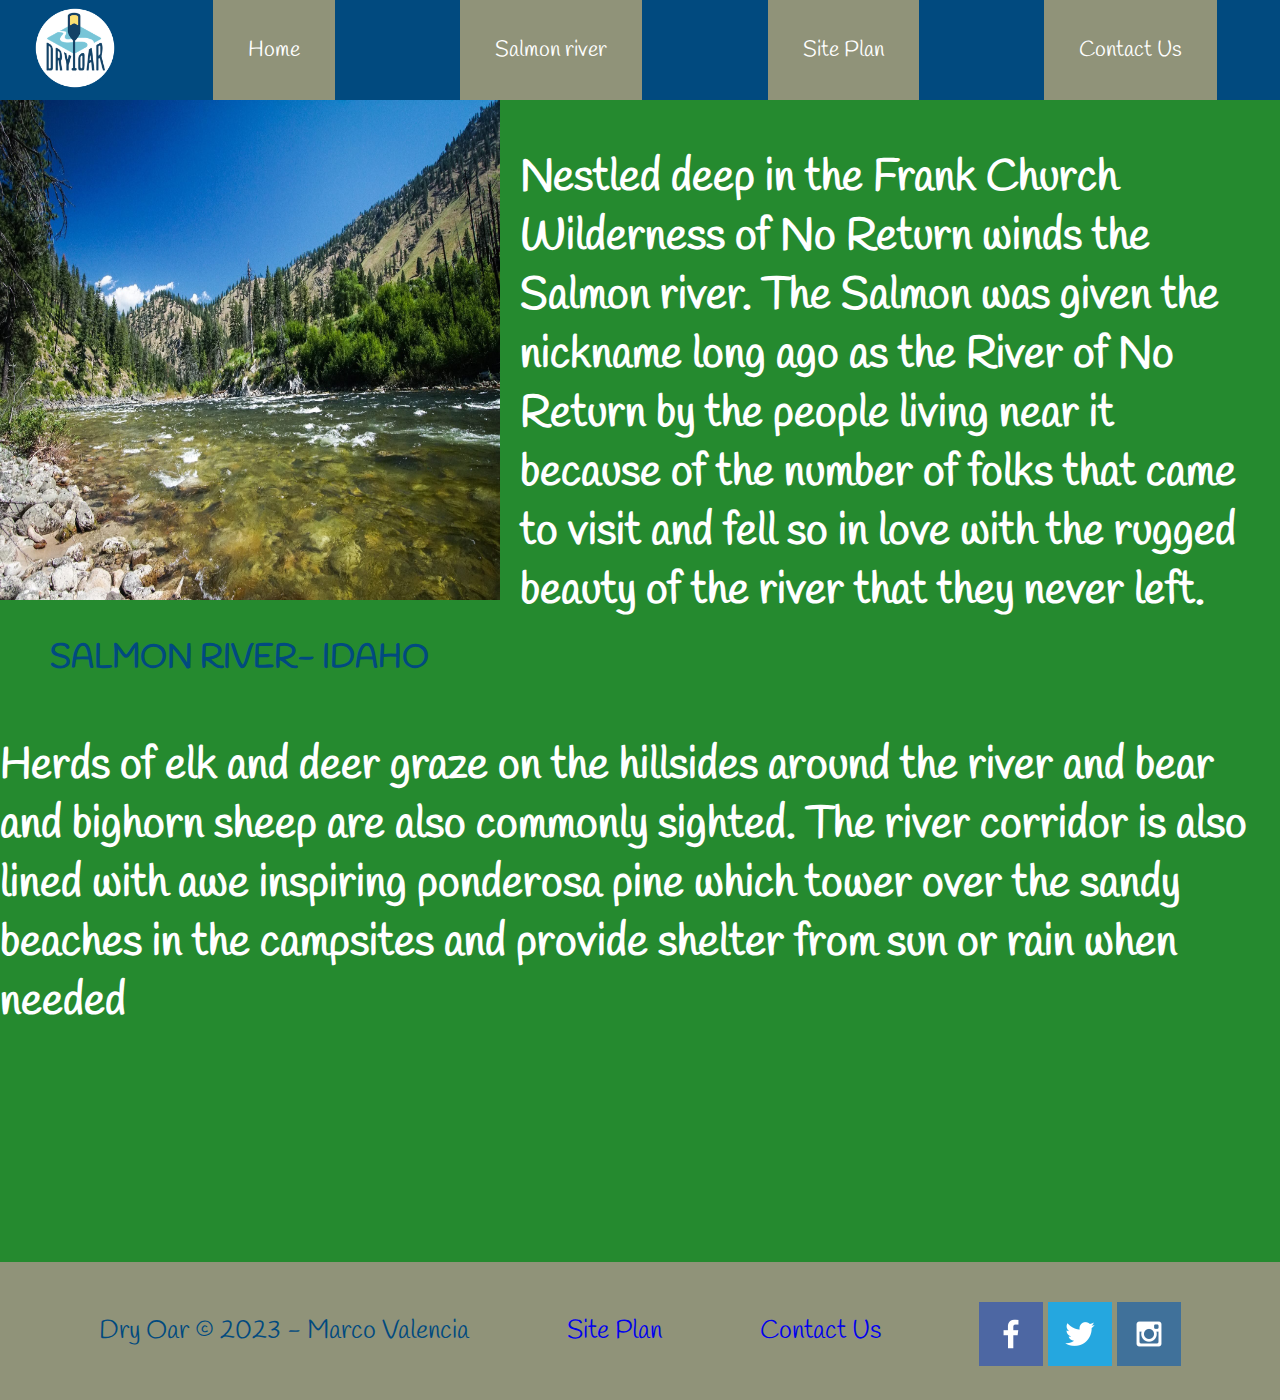
<file: wrr/river.html>
<!DOCTYPE html>
<html lang="en">
<head>
    <link rel="stylesheet" href="styles/style.css">
    <meta charset="UTF-8">
    <meta http-equiv="X-UA-Compatible" content="IE=edge">
    <meta name="viewport" content="width=device-width, initial-scale=1.0">
    <title>Salmon River</title>
</head>
<body>
    <div id="content">
        <header>
            <a id="logo_link" href="index.html">
                <img class="logo" src="images/logo.png" alt="Dry Oar Logo">
            </a>
            <nav>
                <a href="index.html">Home</a>
                <a href="river.html">Salmon river</a>
                <a href="site-plan-rafting.html">Site Plan</a>
                <a href="contactus.html">Contact Us</a>
            </nav>
        </header>
        <div id="river-grid">
            <section class="river-card">
                <img class="salmon-img" src="images/salmon-river.jpg" alt="river in forest">
                <h2>SALMON RIVER- IDAHO</h2>
            </section>
            <section class="river-text1">
                <h1>Nestled deep in the Frank Church Wilderness of No Return winds
                    the Salmon river. The Salmon was given the nickname long ago as
                    the River of No Return by the people living near it because of 
                    the number of folks that came to visit and fell so in love with 
                    the rugged beauty of the river that they never left.
                </h1>
            </section>
            <section class="river-text2">
                <h1>Herds of elk and deer graze on the hillsides around the river and bear 
                    and bighorn sheep are also commonly sighted. The river corridor is 
                    also lined with awe inspiring ponderosa pine which tower over the 
                    sandy beaches in the campsites and provide shelter from sun or rain 
                    when needed

                </h1>

            </section>
            
        </div>
        
        <footer>
            <p>Dry Oar &copy; 2023 - Marco Valencia</p>
            <p><a href="site-plan-rafting.html">Site Plan</a></p>
            <p><a href="contactus.html">Contact Us</a></p>
            <div class="social">
                <a href="https://facebook.com" target="_blank">
                    <img src="images/facebook.png" alt="fb icon">
                </a>
                <a href="https://twitter.com" target="_blank">
                    <img src="images/twitter.png" alt="twitter icon">
                </a>
                <a href="https://instagram.com" target="_blank">
                    <img src="images/instagram.png" alt="instagram icon">
                </a>
            </div>
        </footer>
    </div>    
</body>
</html>
</file>
<file: toursperu/styles/site-plan.css>
/* if you are using any Google fonts change the font names below to your fonts. 
Any spaces in your font name should be replaced with a +. 
Fonts are separated by a | */
@import url('https://fonts.googleapis.com/css2?family=Gloock&family=Shantell+Sans:wght@300&display=swap');

:root {
  /* change the values below to your colors from your palette */
  --primary-color: #012D78   ;
  --secondary-color: #DEEADE ;
  --accent1-color: #A42212;
  --accent2-color: rgb(136, 167, 26);

  /* change the values below to your chosen font(s) */
  --heading-font: "gloock", Helvetica, sans-serif;
  --paragraph-font: "Shantell Sans", Helvetica, sans-serif;

  /* these colors below should be chosen from among your palette colors above */
  --headline-color-on-white: #396E94;  /* headlines on a white background */ 
  --headline-color-on-color: white; /* headlines on a colored background */ 
  --paragraph-color-on-white: #396E94; /* paragraph text on a white background */ 
  --paragraph-color-on-color: white; /* paragraph text on a colored background */ 
  --paragraph-background-color: #396E94  ;
  --nav-link-color: #396E94;
  --nav-background-color: #D4AC0D;
  --nav-hover-link-color: white;
  --nav-hover-background-color: #396E94;
}


/*  Look around below...but DON'T CHANGE ANYTHING! */

body {
  max-width: 1200px;
  background-color: #396E94;
  margin: 0 auto;
  padding: 4em;
  font-size: 18px;
  text-align: center;
  background-color: #ffffff;
}
img {
    display: block;
  margin: 0 auto;
}

.logo-img{
  padding-top: 20px;
  width: 650px;
  height: 400px;
}
h1, h2, h3, h4, h5, h6 {
  font-family: var(--heading-font);
  color: var(--headline-color-on-white);
}
#tour-img{
  width: 300px;
  height: 300px;
}
h2 {
  text-align: center;
}
hr {
  height: 3px;
  margin: 35px 0;
  background: var(--accent1-color);
}
header {
  padding: 1em;
  text-align: center;
  color: var(--headline-color-on-color);
  background-color: var(--paragraph-background-color);
}
header > h1, header > h2 {
  color: var(--headline-color-on-color);
}

p {
  font-family: var(--paragraph-font);
  color: var(--paragraph-color-on-white);
  padding: 1em;
}
.colors {
  width: 100%;
  min-width: 350px;
  margin: 30px auto;
  text-align: center;
}
.colors th {
  background-color: #999;
}
.colors td{
  width: 25%;
  height: 3em;
}

.primary {
  background-color: var(--primary-color);
}
.secondary {
  background-color: var(--secondary-color);
}
.accent1 {
  background-color: var(--accent1-color);
}
.accent2{
  background-color: var(--accent2-color);
}

p.colored {
  background-color: var(--paragraph-background-color);
  color: var(--paragraph-color-on-color);
}

nav {
  background-color: var(--nav-background-color);
  line-height: 3em;
  text-align: center;
  font-size: 1.2em;
}
nav  {
  list-style-type: none;
  display: flex;

}
nav a {
  padding:1em;
  min-width: 120px;
  text-decoration: none;
  padding: 10px;

}
nav a:link, nav a:visited {
  color: var(--nav-link-color);
}
nav a:hover {
  color: var(--nav-hover-link-color);
  background-color: var(--nav-hover-background-color);
}

.sitemap {
  display: grid;
  justify-content: center;

  grid-template-columns: repeat(6, 15%);
  grid-template-rows: 3em 1.5em 1.5em 3em;
  grid-template-areas: ". . home home . ."
    ". . . top . ."
    ". left left right right ."
    "page2 page2 . . page3 page3";
}
.sitemap > div {

  text-align: center;

}
.sm-home {
  grid-area: home;
  background-color: #ccc;
  line-height: 3em;
}
.sm-page2 {
  grid-area: page2;
  background-color: #ccc;
  line-height: 3em;
}
.sm-page3 {
  grid-area: page3;
  background-color: #ccc;
  line-height: 3em;
}

.top {
  grid-area: top;
  border-left: 1px solid;
}

.left {
  grid-area: left;
  border-top: 1px solid;
  border-left: 1px solid;
}

.right {
  grid-area: right;
  border-top: 1px solid;
  border-right: 1px solid;
}

/*HOME PAGE*/
.mypageheader{
  background-color:#014A7F;
  display: grid;
  grid-template-columns: 100px auto;  
}

#logo_linkk{
  padding-top: 5px;
  padding-right: 10px;
  justify-self: center;
  align-self: center;
}
.homelogo{
  justify-content: center;
  width: 110px;
  height: 110px;
  padding-right: 5px;
  border-radius: 50%;
  
}
.childs{
  background-color: rgb(136, 167, 26);
  font-size: 1.5em;
  display: grid;
  grid-template-columns: repeat(7, 1fr); 
  border-radius:2ch;
  
}
.child1{
  grid-column: 2/3;
  background-color: #75afd8;
  color:#DEEADE;
  border-style: dotted;
}
.child2{
  grid-column: 4/5;
  background-color: #75afd8;
  border-style: dotted;
}
.child3{
  grid-column: 6/7;
  background-color: #75afd8;
  border-style: dotted;
}
#jorney{
  display: grid;
  grid-template-columns: 1fr 2fr 1fr;

}
.jorney-box{
  display: flex;
  justify-content: center;
  grid-column: 1/5;
  width: max ;
  z-index:-1
}

.mypage-title{
  grid-column: 2/4;
  z-index: 0;
  color: #000000;
  margin-top: -300px;
  font-family: "Shantell Sans, Helvetica, sans-serif";
  font-size: 2em;
  
}
#mainhome{
  margin-top: 600px;
  display: grid;
  justify-items: left;
  grid-template-columns: 1fr 1fr; 
}
.homecontent{
  grid-column: 1/2;
}
.texthome{
  padding-top: 50px;
  color: #ffffff;
  grid-column: 2/3;
  
}
.texthome2{
  grid-column: 1/3;
  text-align: center;
}
.turism-img{
  float: left;
  width: 450px;
  height: 250px;

}
footer{
  background-color: rgb(136, 167, 26);
  padding: 25px 10px;
  margin-top: 200px;
  display: flex;
  justify-content: space-around;
  align-items: center;
}
footer a{
  text-decoration: none;
}

footer p a:hover {
  text-decoration: underline;
}    
footer p {
  font-size: 1.5em;
  color: #014A7F;
}   
footer .network{
  display: grid;
  grid-template-columns: 1fr 1fr 1fr;

}
footer .network img{  
  padding-left: 15px;
}
</file>
<file: wrr/styles/style.css>
@import url('https://fonts.googleapis.com/css2?family=Handlee&family=Pacifico&family=Rubik:wght@300&display=swap');

#content
{ max-width: 1600px;
    margin: 0 auto;
}
  
nav a{
    text-align: center;
    background-color: #909379;
    color: #ffffff;
    text-decoration: none;  
    padding: 35px;
}
nav a:hover {
    background-color: black;
    color: #d9c2a3;
}       

#logo_link{
    padding-top: 5px;
    justify-self: center;
    align-self: center;
}
#hero {
    display: grid;
    grid-template-columns: 1fr 3fr 1fr;
    margin-top: -100px; 
}
#hero-box {
    grid-column: 1/4;
    grid-row: 1/3;
    z-index: -1;
}
#hero-msg{
    grid-column: 2/3;
    grid-row: 1/2;
    margin-top: 100px;
}
#hero-msg h1
{text-align: center;
    color: white;}
#hero-msg h4
{text-align: center;
    color: white;}    
.button-box
{text-align: center} 
main section
{text-align: center} 
main section .img{
    box-sizing: border-box;
}

#background {
    height: 725px;
}   

#hero-img{
    width: 100%;
}
body{
    background-color: #258A2F; 
    font-family:  Handlee, Arial, sans-serif;
    font-size: 22px;
    margin: 0;
    padding: 0;
}
header{
    background-color:#014A7F;
    display: grid;
    grid-template-columns: 150px auto;
    
}
nav {
    display: flex;
    justify-content: space-around;
}
.home-grid{
    display: grid;
    grid-template-columns: repeat(10, 1fr)
}     
/*home title is the word have an adventure*/
.home-title{
    font-family:  Pacifico, Rubik, Handlee;
    font-size: 2em;
    margin-top: 10px;
    }
/*h4 is the word below have an adventure*/
h4
h2{
    margin: 0;
}
.logo{
    width: 80px;
}
.book{
    background-color: #014A7F;
    color: #FF0000;
    font-size: 18px;
    text-decoration: none;
    padding: 15px 30px;
    margin-top: 50px;
    border-radius: 5px;
}
.join{
    background-color: #014A7F;  
    text-decoration: none;
    font-size: 18px;
    color: #FF0000;
    padding: 15px 30px;
    margin-top: 50px;
    border-radius: 5px;
}
.book:hover
.join:hover
.icon {
    width: 80px;
    padding-top: 10px;
}

#background{
    background-color: #014A7F;   
     height: 725px; 
}
.msg{
    background-color: #909379;
    line-height: 1.5em;
    padding: 35px;  
    grid-column: 6/10;
    grid-row: 6/7;
}
.msg h2{
    color: #014A7F;
}
.msg p{
    color: #000000;
    font-size: 1em;
    padding-bottom: 15px;
}
.rivers-card{
    margin: 200px 0;
    grid-column: 2/4;
    grid-row: 2/3;
}
.card-img{
    width: 100%;
    border: 10px solid;
    color: #014A7F ;
    border: 10px solid #d9c2a3;
    transition: transform .5s;
    box-shadow: 5px 5px 10px #6f7364;
}
.card-img:hover {
    opacity: .6;
    transform: scale(1.1);
}
.camping-card{
    margin: 200px 0;
    grid-column: 5/7;
    grid-row: 2/3;
}
.rapids-card{
    margin: 200px 0;
    grid-column: 8/10;
    grid-row: 2/3;
}
#background{
    grid-column: 1/11;
    grid-row: 4/9;
}
.mountains{
    width: 100%;
    grid-column: 2/7;
    grid-row: 5/8;
    box-shadow: 5px 5px 10px #6f7364;
}
footer{
    background-color: #909379;
    padding: 25px 50px;
    margin-top: 200px;
    display: flex;
    justify-content: space-around;
    align-items: center;
}
footer a{
    text-decoration: none;
}

footer p a:hover {
    text-decoration: underline;
}    
footer p {
    font-size: 1.2em;
    color: #014A7F;
}   
footer .social img{
    padding-top: 15px;
}


/*RIVER PAGE*/
#river-grid{
    display: grid;
    grid-template-columns: 1fr 1fr 1fr 1fr;
    color: #ffffff;
}
.salmon-img{
    height: 500px;
    width: 500px;
    grid-column: 1/2;
    grid-row: 1/3;
    
}
.river-card h2{
    margin-left: 50px;
    color: #014A7F;
}
.river-text1{
    grid-column: 2/5;
    grid-row:1/3;
    margin: 20px;
}
.river-text2{
    grid-column: 1/5;
    grid-row: 3/5;
}
/*form*/
form {
    /* Center the form on the page */
    margin: 0 auto;
    width: 400px;
    /* Form outline */
    padding: 1em;
    border: 1px solid #ccc;
    border-radius: 1em;
  }
  
  ul {
    list-style: none;
    padding: 0;
    margin: 0;
  }
  
  form li + li {
    margin-top: 1em;
  }
  
  label {
    /* Uniform size & alignment */
    display: inline-block;
    width: 90px;
    text-align: right;
  }
  
  input,
  textarea {
    /* To make sure that all text fields have the same font settings
       By default, textareas have a monospace font */
    font: 1em sans-serif;
  
    /* Uniform text field size */
    width: 300px;
    box-sizing: border-box;
  
    /* Match form field borders */
    border: 1px solid #999;
  }
  
  input:focus,
  textarea:focus {
    /* Additional highlight for focused elements */
    border-color: #000;
  }
  
  textarea {
    /* Align multiline text fields with their labels */
    vertical-align: top;
  
    /* Provide space to type some text */
    height: 5em;
  }
  
  .button {
    /* Align buttons with the text fields */
    padding-left: 90px; /* same size as the label elements */
  }
  
  button {
    /* This extra margin represent roughly the same space as the space
       between the labels and their text fields */
    margin-left: 0.5em;
  }
  
#feedback {
    background-color: antiquewhite;
    position: absolute;
    top: 0;
    left: 0;
    right: 0;
    padding: .5em;
    /* make this element invisible until we are ready for it */
    display: none;      
}
.moveDown {
    margin-top: 3em;
}
                      
@media screen and (max-width: 900px) {
    #hero, .home-grid {
        display: block;
        height: auto;
    }
    nav, footer {
        flex-direction: column;
    }
    nav a {
        display: block;
        padding: 15px;
    }
    #hero {
        margin-top: 0;
    }
    #hero-msg {
        margin-top: 0;
    }
    #hero-msg h4 {
        display: none;
    }
    .home-title {
        font-size: 25px;
        color: #6f7364;
    }
    .rivers-card, .camping-card, .rapids-card { 
        margin: 50px auto;
        width: 60%;
    }
    #background {
        display: none;
    }
    .mountains, .msg {
        width: 80%;
        display: block;
        margin: 0 auto;
    }
    footer {
        margin-top: 25px;
    }
}
</file>
<file: positionstyles.css>
/* CSS - Name: "positionstyles.css" */
/* Activity 1 styles */
.content1 {
  /* This is the parent of the activity 1 boxes. */
  display: grid;
  grid-template-columns: 1fr 1fr;
  justify-items: center;
}
.red1 { 
  width: 100%; 
  height: 100px; 
  background-color: red; 
  grid-column: 1/3;
  grid-gap: 20px;

} 
.green1 {
  width: 200px; 
  height: 200px; 
  background-color: green; 
  margin: 20px;
  justify-items: center;
} 
.yellow1 {
  width: 200px;     
  height: 200px; 
  background-color: gold; 
  margin-bottom: 20px;
  justify-items: center;
} 
.blue1 {
  width: 100%; 
  height: 100px; 
  background-color: blue;
  grid-column: 1/3; 
} 
/* Activity 2 styles */ 
.content2 {
  /* This is the parent of the activity 2 boxes. */
  grid-template-columns: 50px 50px 50px 50px 50px;

}
.red2 {
  width: 100px; 
  height: 100px; 
  background-color: red; 
} 
.green2 { 
  width: 100px; 
  height: 100px; 
  background-color: green; 
  margin-left: 50px;
  margin-top: -50px;
  
} 
.yellow2 {
  width: 100px; 
  height: 100px; 
  background-color: gold; 
  margin-left: 100px;
  margin-top: -50px;
} 
.blue2 {
  width: 100px; 
  height: 100px; 
  background-color: blue; 
  margin-left: 150px;
  margin-top: -50px;
} 
/* Activity 3 styles */ 
.content3 {
  /* This is the parent of the activity 3 boxes. */
  display:grid;
  grid-template-columns: 1fr 1fr;
  grid-column-gap:50px;
  
}
.red3 {
  width: 100%; 
  height: 100px; 
  background-color: red; 
  grid-column: 1/3;
} 
.green3 {
  width: 100%; 
  height: 200px; 
  background-color: green;
} 
.yellow3 {
  width: 100%; 
  height: 200px; 
  background-color: gold; 
} 
.blue3 {
  width: 100%;
  height: 100px; 
  background-color: blue; 
  grid-column: 1/3;
} 
/* Activity 4 styles */ 
.content4 {
  /* This is the parent of the activity 4 boxes. */
  display:grid;
  grid-template-columns: 1fr 1fr;
  grid-template-rows: 1fr 1fr 1fr;
  height: 400px;
}
.red4 {
  width: 100%; 
  height: 400px; 
  background-color: red; 
  grid-row:1/4;
} 
.green4 {
  width: 100%; 
  height: 133px; 
  background-color: green;
  grid-row:2/3; 
} 
.yellow4 {
  width: 100%; 
  height: 133px; 
  background-color: gold; 
  grid-row:1/2;
} 
.blue4 {
  width: 100%; 
  height: 134px; 
  background-color: blue; 
  grid-row:3/4;
} 
/* Activity 5 styles */ 
.content5 {
  /* This is the parent of the activity 5 boxes. */
  height: 400px;
}
.red5 { 
  width: 100%; 
  height: 100px; 
  background-color: red; 
} 
.green5 { 
  width: 200px; 
  height: 200px; 
  background-color: green; 
  float: left;

} 
.yellow5 {
  width: 100%; 
  height: 250px; 
  background-color: gold; 

} 
.blue5 {
  width: 100%; 
  height: 100px; 
  background-color: blue; 
} 
/* Activity 6 styles */ 
.content6 {
  /* This is the parent of the activity 6 boxes. */
  height: 600px;
  width: 600px;
  display:grid;
  grid-template-columns: 1fr 1fr 1fr 1fr 1fr 1fr;
   
}
.red6 {
  width: 400px; 
  height: 200px; 
  background-color: red; 
  grid-column: 1/5;
  grid-row: 1/3;
  z-index: 0;
} 
.green6 {
  width: 200px; 
  height: 200px; 
  background-color: green; 
  z-index: 2;
  grid-column: 1/3 ;
  grid-row: 5/7
} 
.yellow6 {
  width: 200px; 
  height: 400px; 
  background-color: gold; 
  grid-column: 5/7;
  grid-row: 3/7;
  z-index: 3;
} 
.blue6 {
  width: 400px; 
  height: 400px; 
  background-color: blue; 
  z-index: 1;
  grid-column: 2/6;
  grid-row: 2/6;
} 


/* Do not make any changes below here */
.activity {
  width: 70%; 
  margin: 20px auto; 
  font-family: Arial, sans-serif; 
  border: 1px solid black; 
  padding: 10px; 
  clear:both; 
  overflow: auto;
} 

.hint {
  border: 1px solid grey;
  background: #e0e0e0;
  padding: .5em;
  position: relative;
  margin: 1em 0;
}
.hint h3 {
  margin: 0;
}
.hint:hover {
  background: #d0d0d0;
}
.hint > div {
  display: none;
}

.hint input[type=checkbox] {
  position: absolute;
  width: 100%;
  height: 100%;
  opacity: 0;
  z-index: 1;
  cursor: pointer;
}

.hint input[type=checkbox]:checked ~ div {
  display: block;
}

.hint i {
  position: absolute;
  transform: translate(-6px, 0);
  margin-top: 16px;
  right: 10px;
  top: -3px;
}
.hint i:before, .hint i:after {
  content: "";
  position: absolute;
  background-color: black;
  width: 3px;
  height: 9px;
}
.hint i:before {
  transform: translate(2px, 0) rotate(45deg);
}
.hint i:after {
  transform: translate(-2px, 0) rotate(-45deg);
}

.hint input[type=checkbox]:checked ~ i:before {
  transform: translate(-2px, 0) rotate(45deg);
}
.hint input[type=checkbox]:checked ~ i:after {
  transform: translate(2px, 0) rotate(-45deg);
}
.hint a {
  position: relative;
  z-index: 1;
}
</file>
